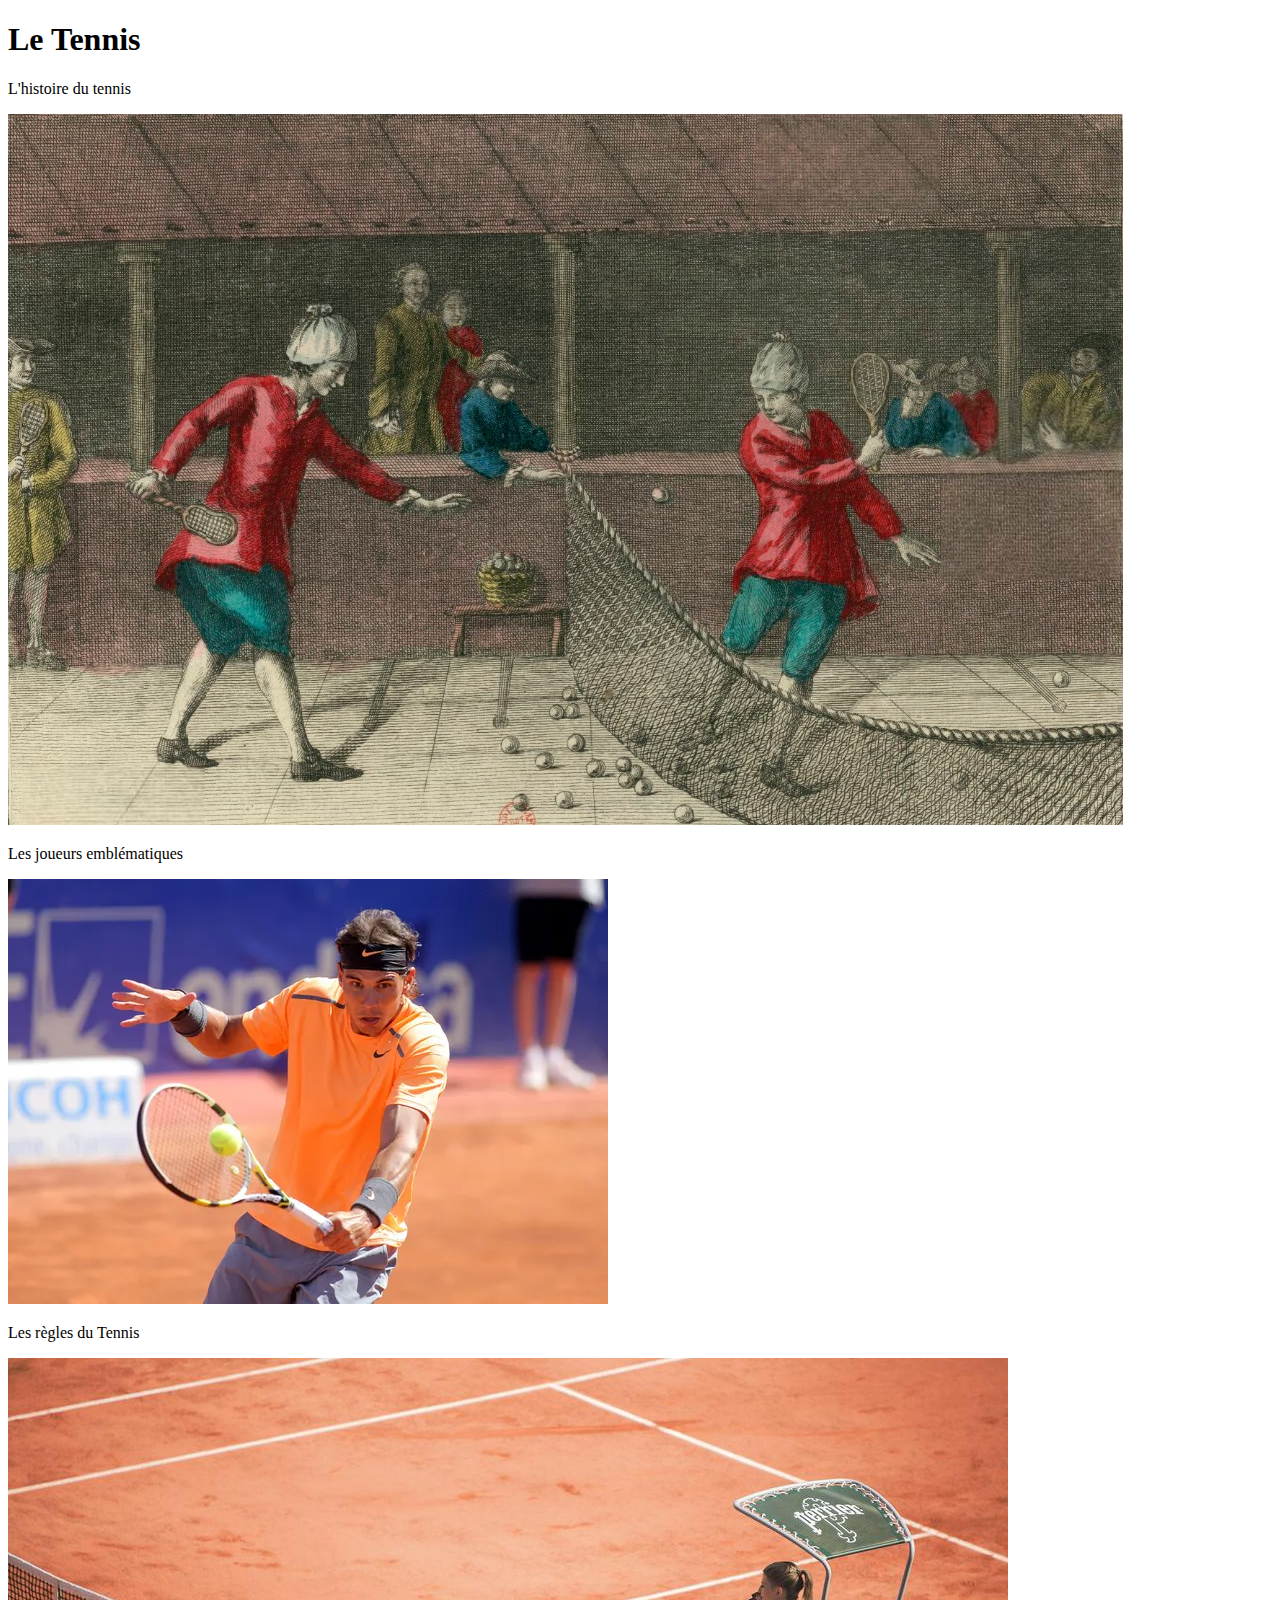
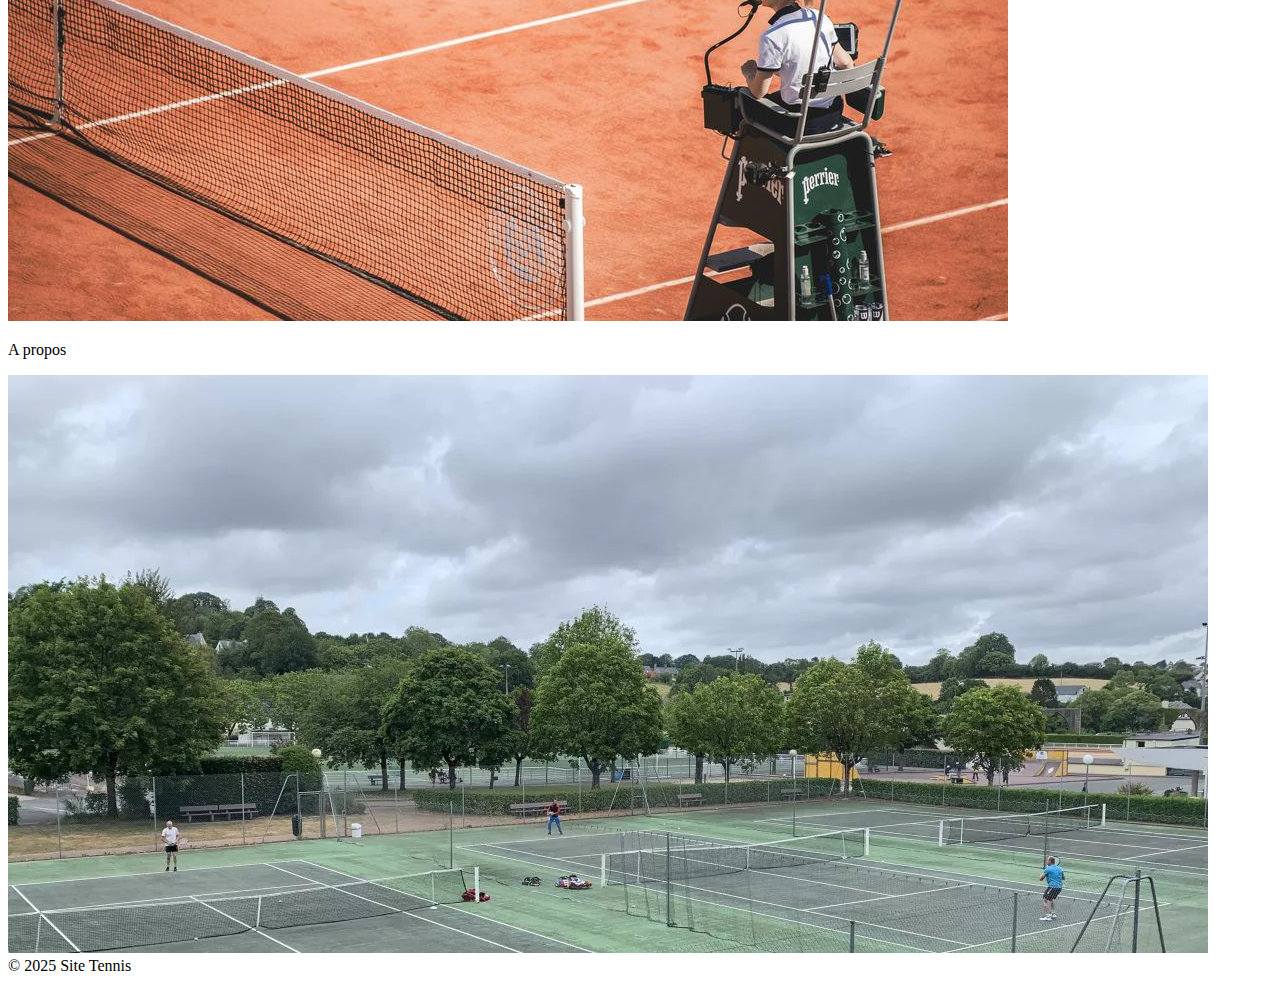
<file: index.html>
<!DOCTYPE html>
<html lang="fr">
<head>
    <meta charset="UTF-8">
    <meta name="viewport" content="width=device-width, initial-scale=1.0">
    <title>Accueil - Tennis</title>
    <link rel="stylesheet" href="Style.css">
</head>
<body>
    <h1> Le Tennis </h1>
    <main class="Ensemble-des-catégories" >
        <nav class="L'histoire-du-Tennis">
            <p>
                L'histoire du tennis
            </p>
            <img src="Images/Jeu-de-Paume.jpg">
        </nav>
        <nav class="Les-joueurs-emblématiques">
            <p>
                Les joueurs emblématiques
            </p>
            <img src="Images/rafael-nadal.jpg">
        </nav>
        <nav class="Les-règles-du-Tennis">
            <p>
                Les règles du Tennis
            </p> 
            <img src="Images/arbitre.jpg">
        </nav>
        <nav class="a-propos">
            <p>
                A propos 
            </p>
            <img src="Images/image tennis coutances.png">
        </nav>
    </main>
    

    <footer>
        &copy; 2025 Site Tennis
    </footer>
</body>
</html>






<!--
git config --global user.name "LeprieurFrancois"
git config --global user.email "leprieurfrancoiss@gmail.com"
-->
</file>
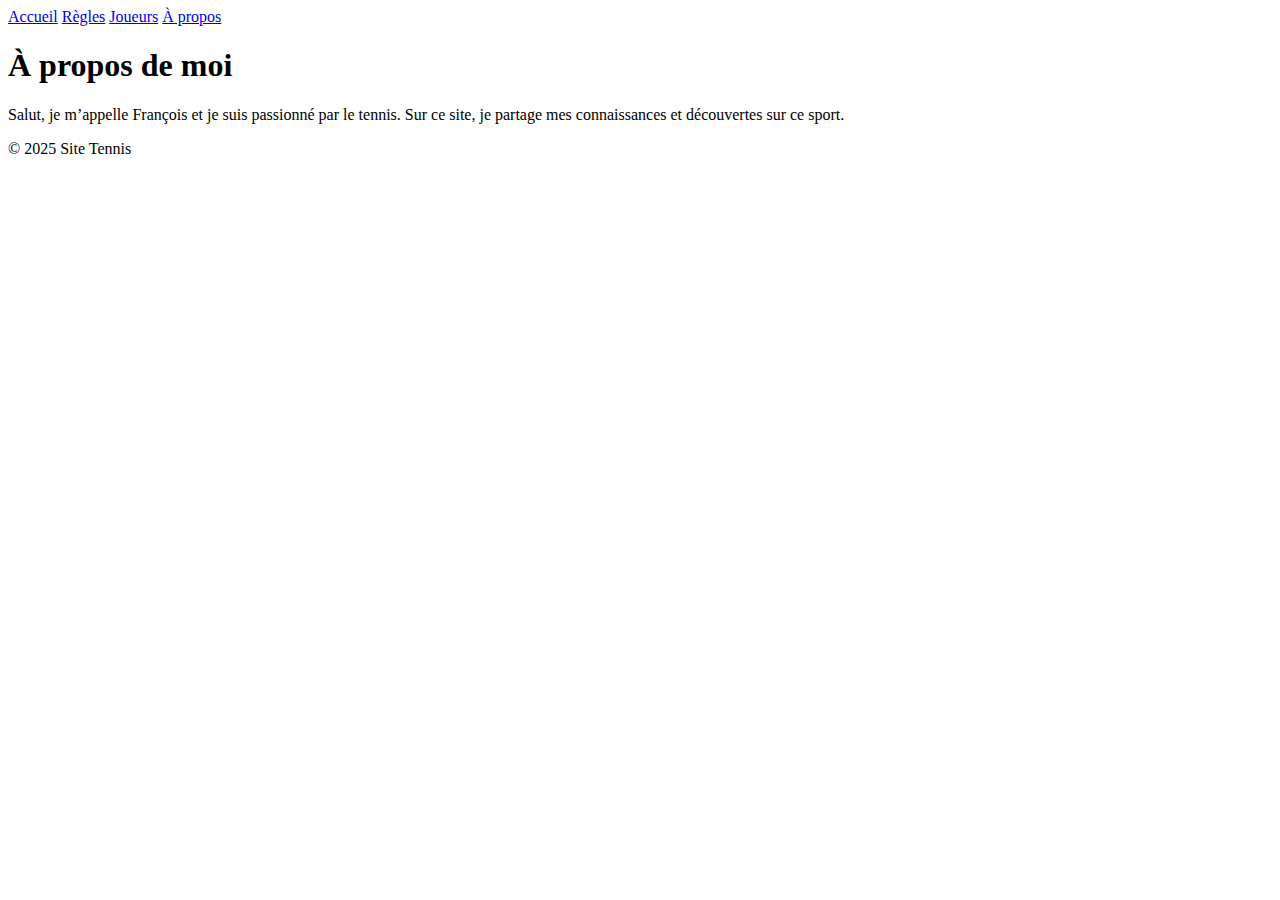
<file: a-propos.html>
<!DOCTYPE html>
<html lang="fr">
<head>
    <meta charset="UTF-8">
    <meta name="viewport" content="width=device-width, initial-scale=1.0">
    <title>À propos de moi</title>
    <link rel="stylesheet" href="Style.css">
</head>
<body>
    <header>
        <a href="index.html">Accueil</a>
        <a href="regles.html">Règles</a>
        <a href="joueurs.html">Joueurs</a>
        <a href="a-propos.html">À propos</a>
    </header>

    <main>
        <h1>À propos de moi</h1>
        <p>Salut, je m’appelle François et je suis passionné par le tennis. Sur ce site, je partage mes connaissances et découvertes sur ce sport.</p>
    </main>

    <footer>
        &copy; 2025 Site Tennis
    </footer>
</body>
</html>
</file>
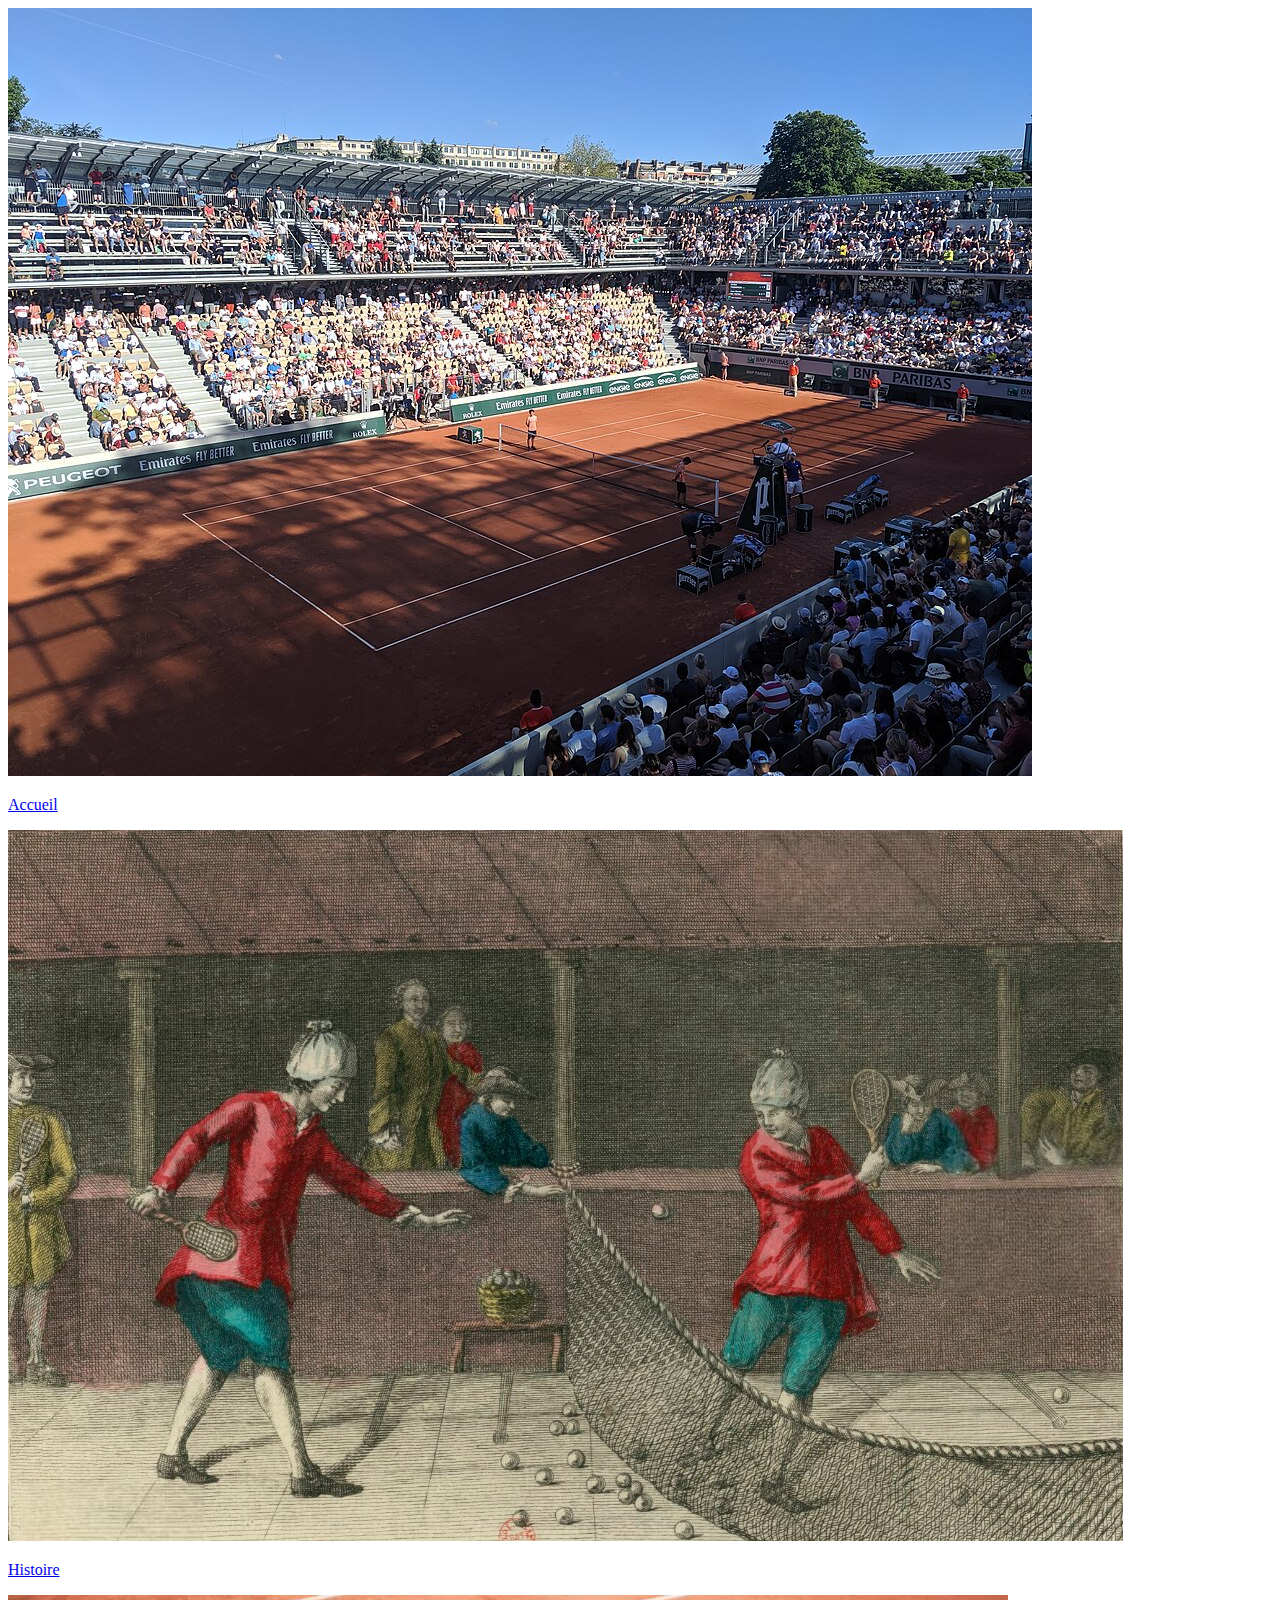
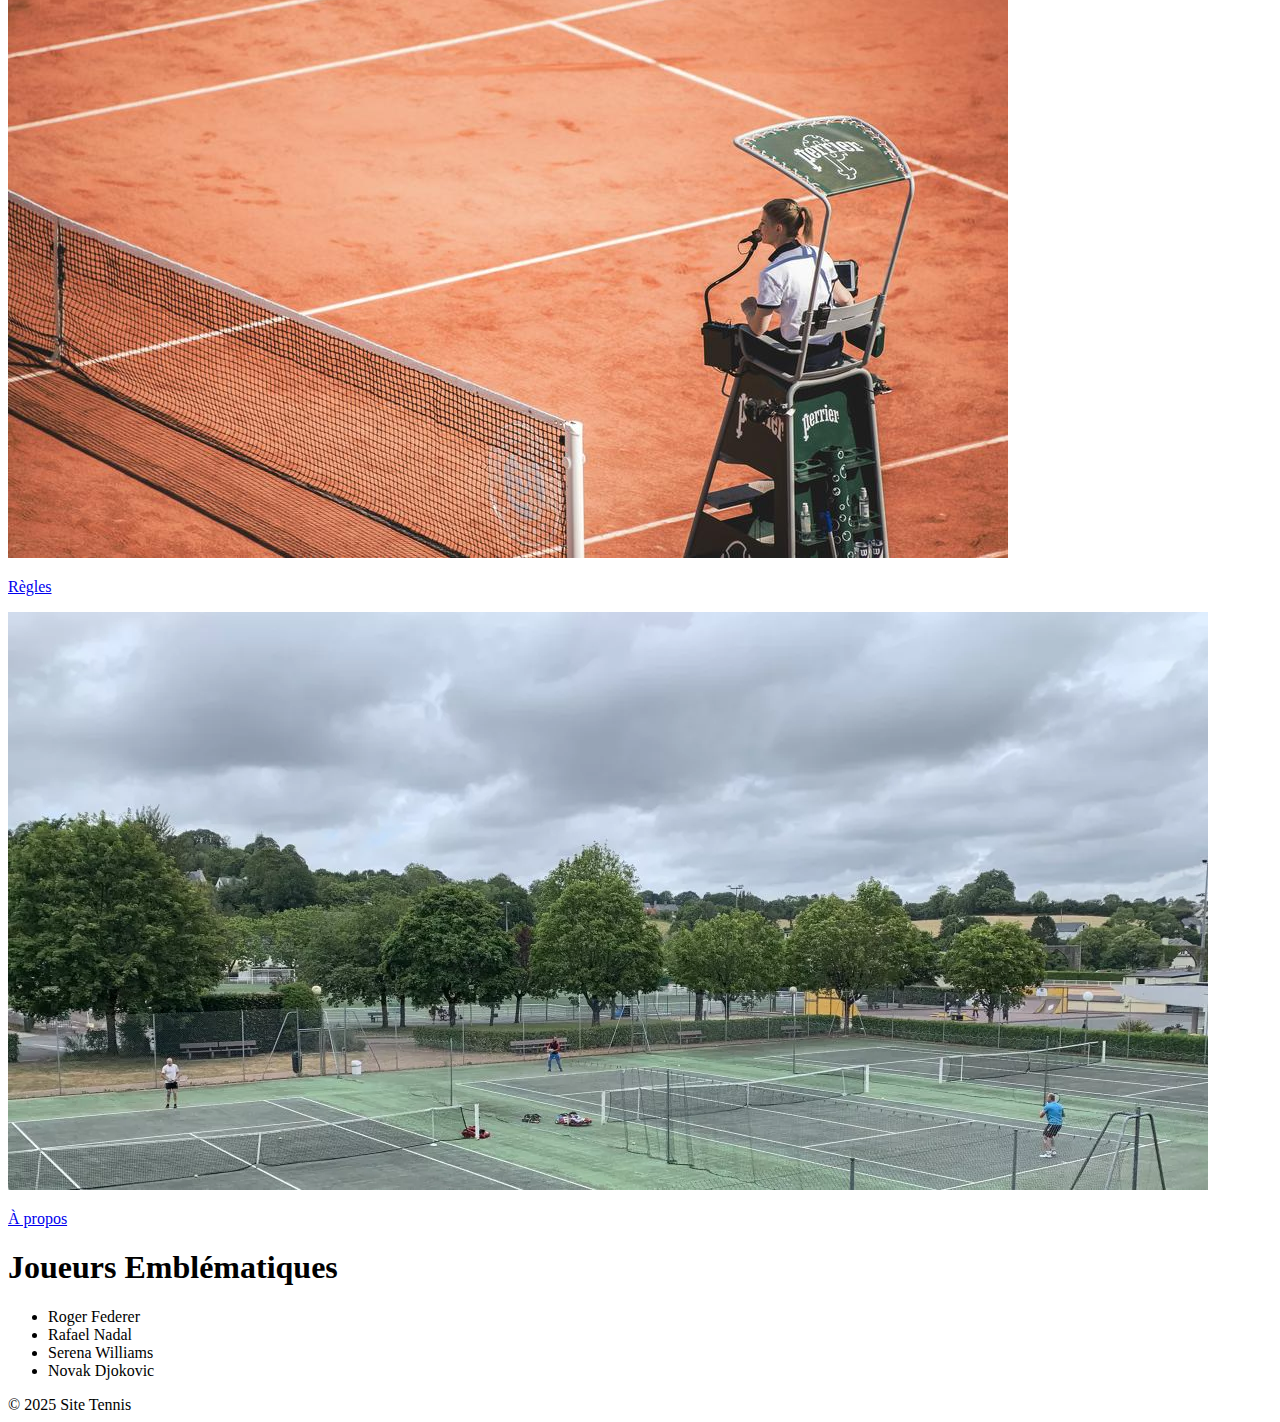
<file: joueurs.html>
<!DOCTYPE html>
<html lang="fr">
<head>
    <meta charset="UTF-8">
    <meta name="viewport" content="width=device-width, initial-scale=1.0">
    <title>Joueurs Emblématiques</title>
    <link rel="stylesheet" href="Style.css">
</head>
<body>
    <nav class="sommaire-reduit">
        <div class="sommaire-item">
            <a href="index.html">
                <img src="Images/image_accueil.jpg" alt="Accueil">
                <p>Accueil</p>
            </a>
        </div>

        <div class="sommaire-item">
            <a href="joueurs.html">
                <img src="Images/Jeu-de-Paume.jpg" alt="Joueurs emblématiques">
                <p>Histoire</p>
            </a>
        </div>

        <div class="sommaire-item">
            <a href="regles.html">
                <img src="Images/arbitre.jpg" alt="Règles du Tennis">
                <p>Règles</p>
            </a>
        </div>

        <div class="sommaire-item">
            <a href="apropos.html">
                <img src="Images/image tennis coutances.png" alt="À propos">
                <p>À propos</p>
            </a>
        </div>
    <main>
        <h1>Joueurs Emblématiques</h1>
        <ul>
            <li>Roger Federer</li>
            <li>Rafael Nadal</li>
            <li>Serena Williams</li>
            <li>Novak Djokovic</li>
        </ul>
    </main>

    <footer>
        &copy; 2025 Site Tennis
    </footer>
</body>
</html>
</file>
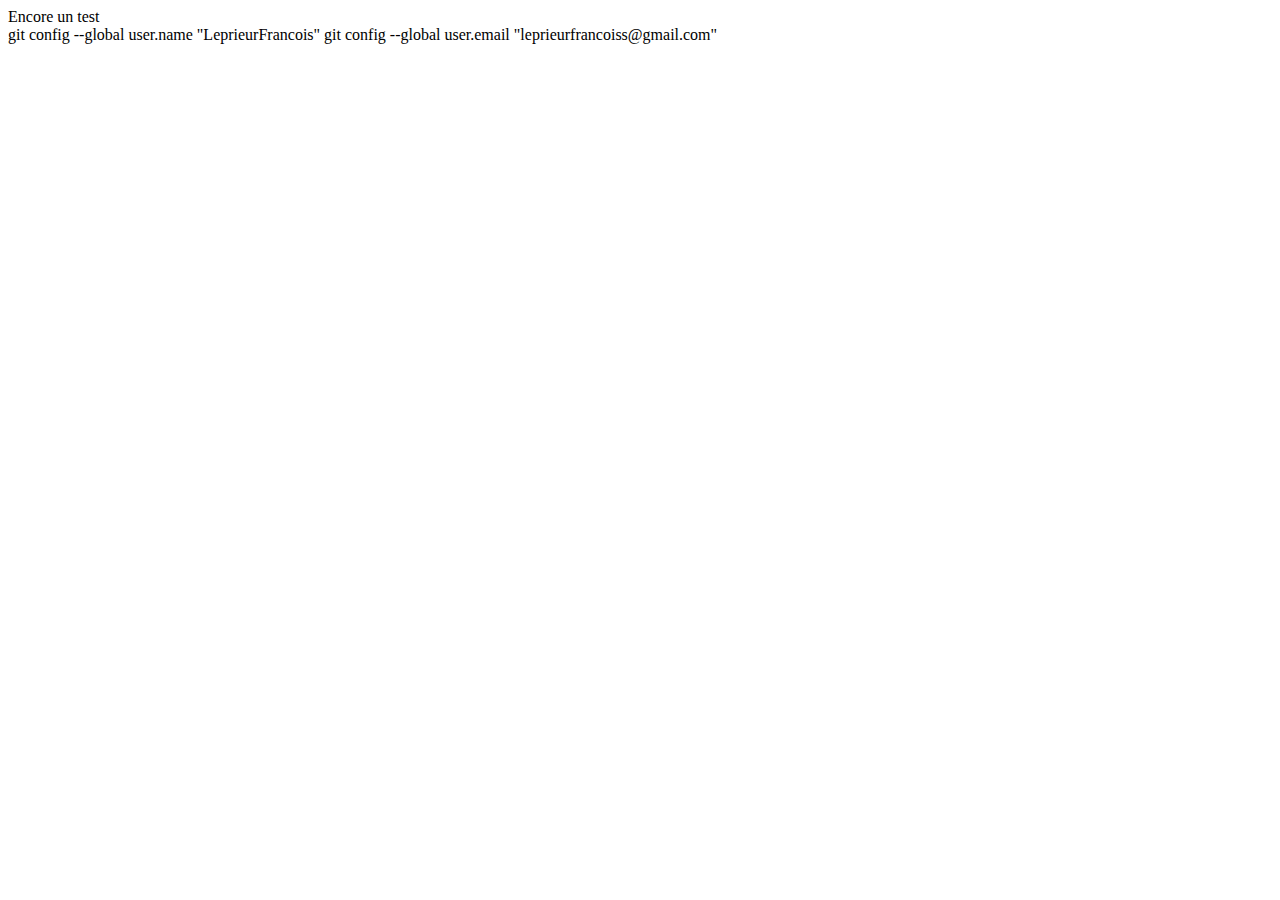
<file: page1.html>
<!DOCTYPE html>
<html lang="en">
<head>
    <meta charset="UTF-8">
    <meta name="viewport" content="width=device-width, initial-scale=1.0">
    <title>Le Tennis</title>
</head>
<body>
    <div>Encore un test</div>
</body>
</html>

git config --global user.name "LeprieurFrancois"
git config --global user.email "leprieurfrancoiss@gmail.com"
</file>
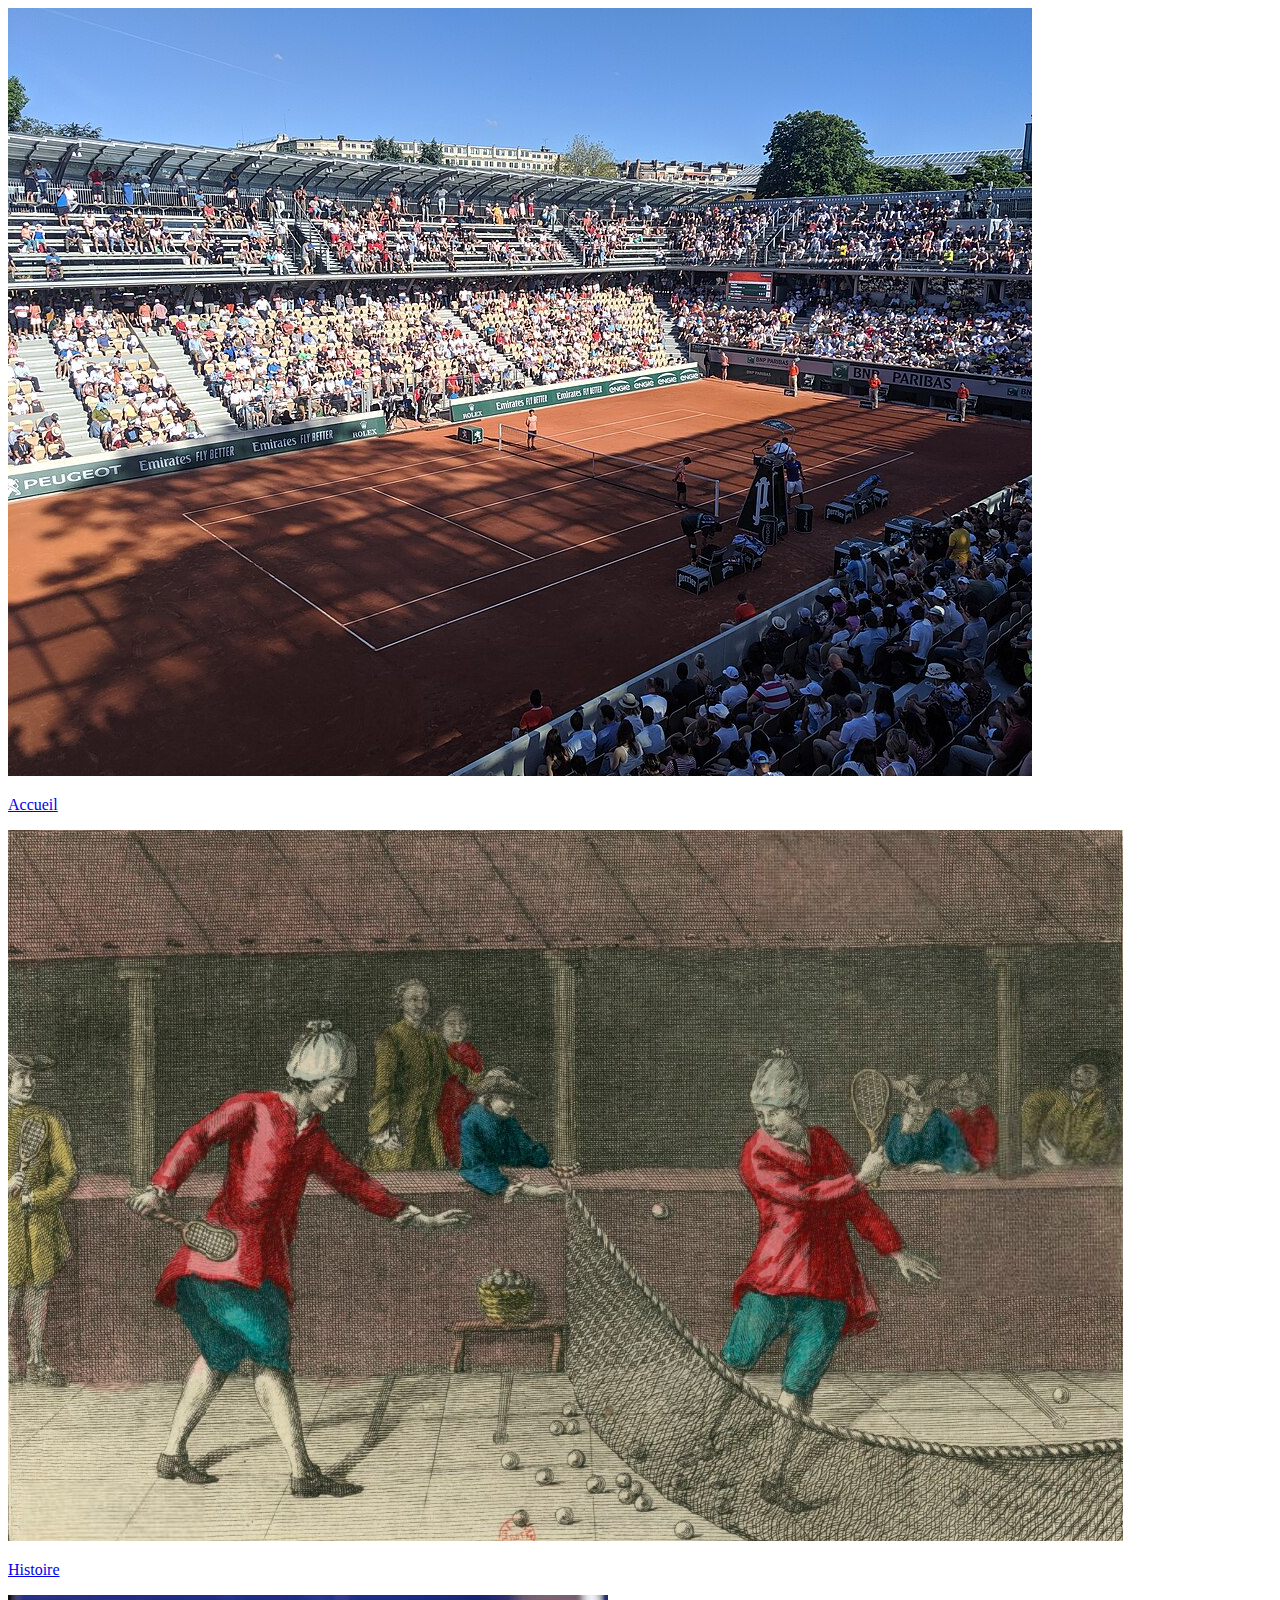
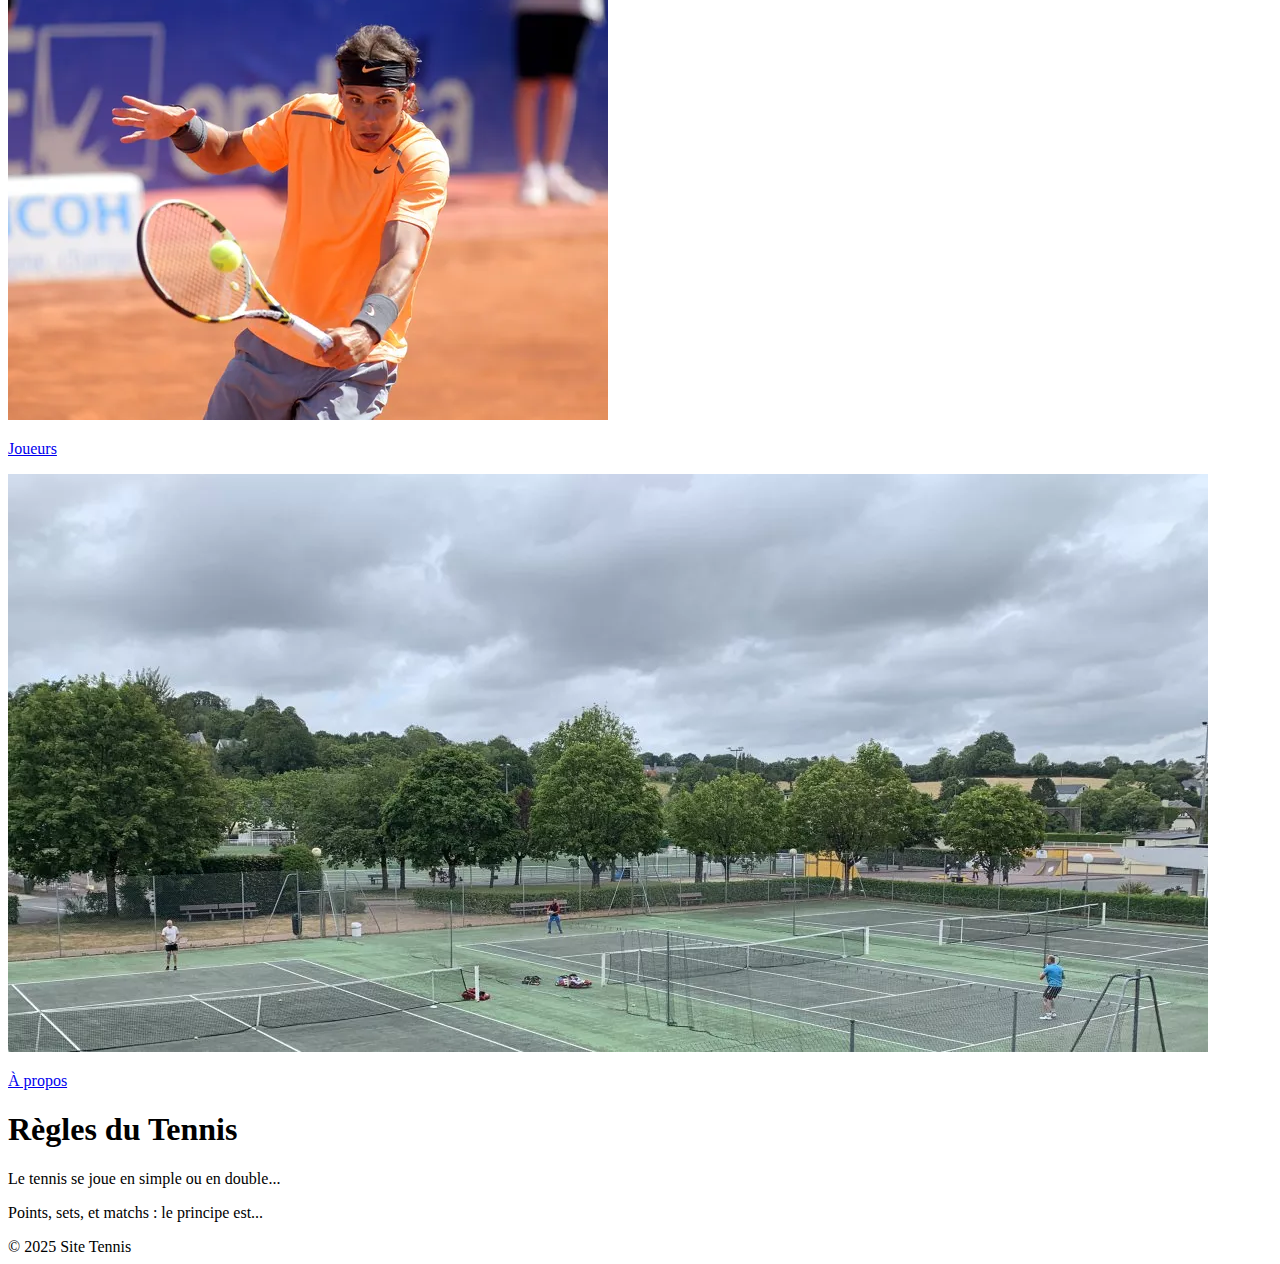
<file: regles.html>
<!DOCTYPE html>
<html lang="fr">
<head>
    <meta charset="UTF-8">
    <meta name="viewport" content="width=device-width, initial-scale=1.0">
    <title>Règles du Tennis</title>
    <link rel="stylesheet" href="Style.css">
</head>
<body>
    <nav class="sommaire-reduit">
        <div class="sommaire-item">
            <a href="index.html">
                <img src="Images/image_accueil.jpg" alt="Accueil">
                <p>Accueil</p>
            </a>
        </div>

        <div class="sommaire-item">
            <a href="histoire-du-tennis.html">
                <img src="Images/Jeu-de-Paume.jpg" alt="Histoire">
                <p>Histoire</p>
            </a>
        </div>

        <div class="sommaire-item">
            <a href="joueurs.html">
                <img src="Images/rafael-nadal.jpg" alt="Joueurs emblématiques">
                <p>Joueurs</p>
            </a>
        </div>

        <div class="sommaire-item">
            <a href="a-propos.html">
                <img src="Images/image tennis coutances.png" alt="À propos">
                <p>À propos</p>
            </a>
        </div>
        </nav>
    
        <main>
        <h1>Règles du Tennis</h1>
        <p>Le tennis se joue en simple ou en double...</p>
        <p>Points, sets, et matchs : le principe est...</p>
    </main>

    <footer>
        &copy; 2025 Site Tennis
    </footer>
</body>
</html>
</file>
<file: Style.css>
div {
    flex-wrap: wrap;
}
</file>
